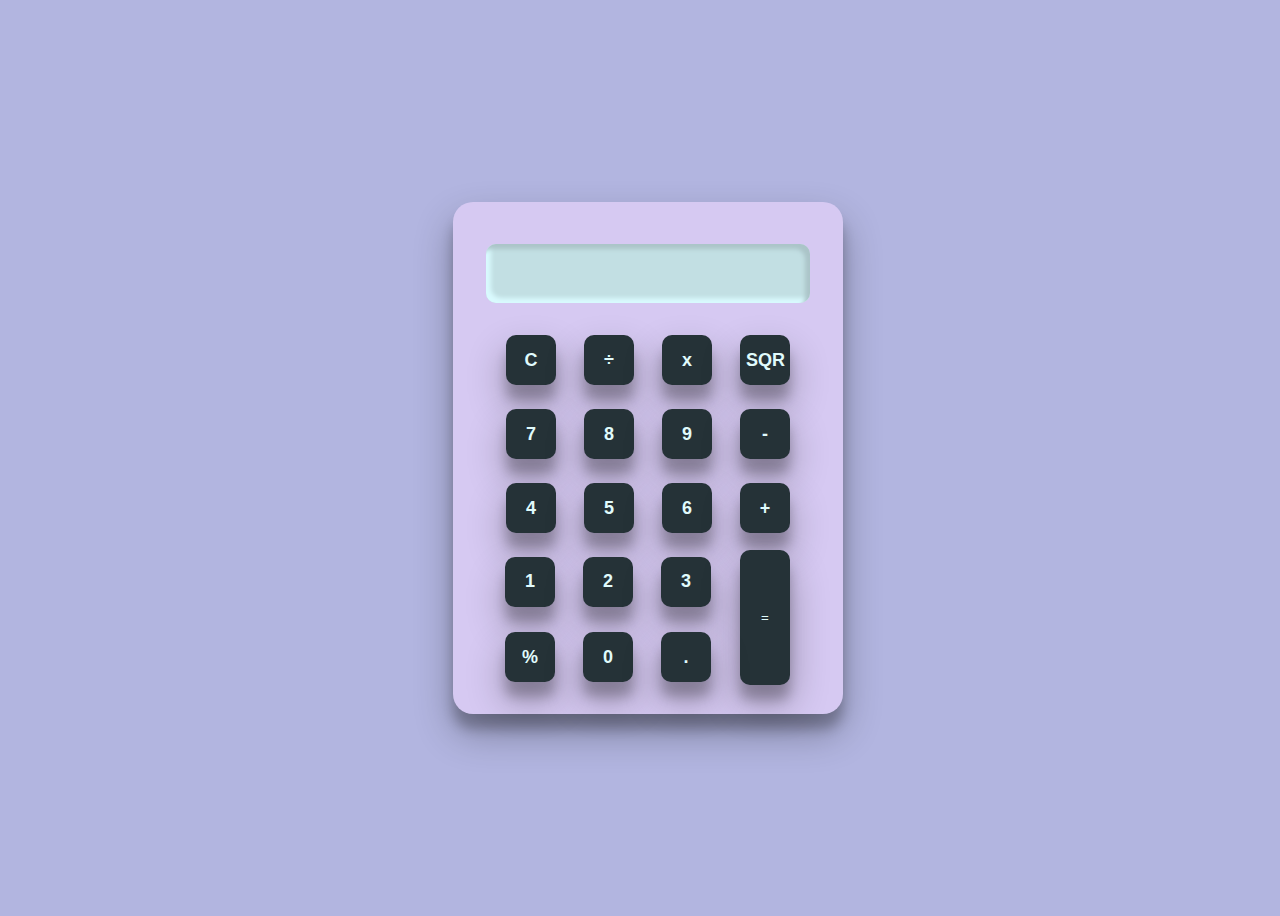
<file: Calculator/index.html>
<!DOCTYPE html>
<html lang="en" >
<head>
  <meta charset="UTF-8">
  <title>Calculator</title>
  <meta charset="utf-8">
  <meta name="description" content="This is a simple javascript calculator built with HTML, CSS, and vanilla javascript.">
  <meta name="viewport" content="width=device-width, initial-scale=1">
  <link rel="stylesheet" href="style.css">
  <link rel="icon" href="fav.png">

</head>
<body>
<div class="spacer"></div>
  <div id ="calc">
    <form>
      <input type="text" id="calc-display" disabled>
      <br>
      <input type="button" value="C" class="keys" onclick="toScreen('C')">
      <input type="button" value="÷" class="keys" onclick="toScreen('/')">
      <input type="button" value="x" class="keys" onclick="toScreen('*')">
      <input type="button" value="SQR" class="keys" onclick="sqr()">
      <br>

      <input type="button" value="7" class="keys" onclick="toScreen('7')">
      <input type="button" value="8" class="keys" onclick="toScreen('8')">
      <input type="button" value="9" class="keys" onclick="toScreen('9')">
      <input type="button" value="-" class="keys" onclick="toScreen('-')">
      <br>

      <input type="button" value="4" class="keys" onclick="toScreen('4')">
      <input type="button" value="5" class="keys" onclick="toScreen('5')">
      <input type="button" value="6" class="keys" onclick="toScreen('6')">
      <input type="button" value="+" class="keys" onclick="toScreen('+')">
      <br>

      <input type="button" value="1" class="keys key2" onclick="toScreen('1')">
      <input type="button" value="2" class="keys key2" onclick="toScreen('2')">
      <input type="button" value="3" class="keys key2" onclick="toScreen('3')">
      <input type="button" value="=" id="equals" class="set" onclick="answer()">
      <br>


      <input type="button" value="%" class="keys key3" class="bottom" onclick="toScreen('%')">
      <input type="button" value="0" class="keys key3" class="bottom" onclick="toScreen('0')">
      <input type="button" value="." class="keys key3" class="bottom" onclick="toScreen('.')">
     
    </form>
  </div>
  <div class="spacer"></div>
  <script  src="script.js"></script>

</body>
</html>
</file>
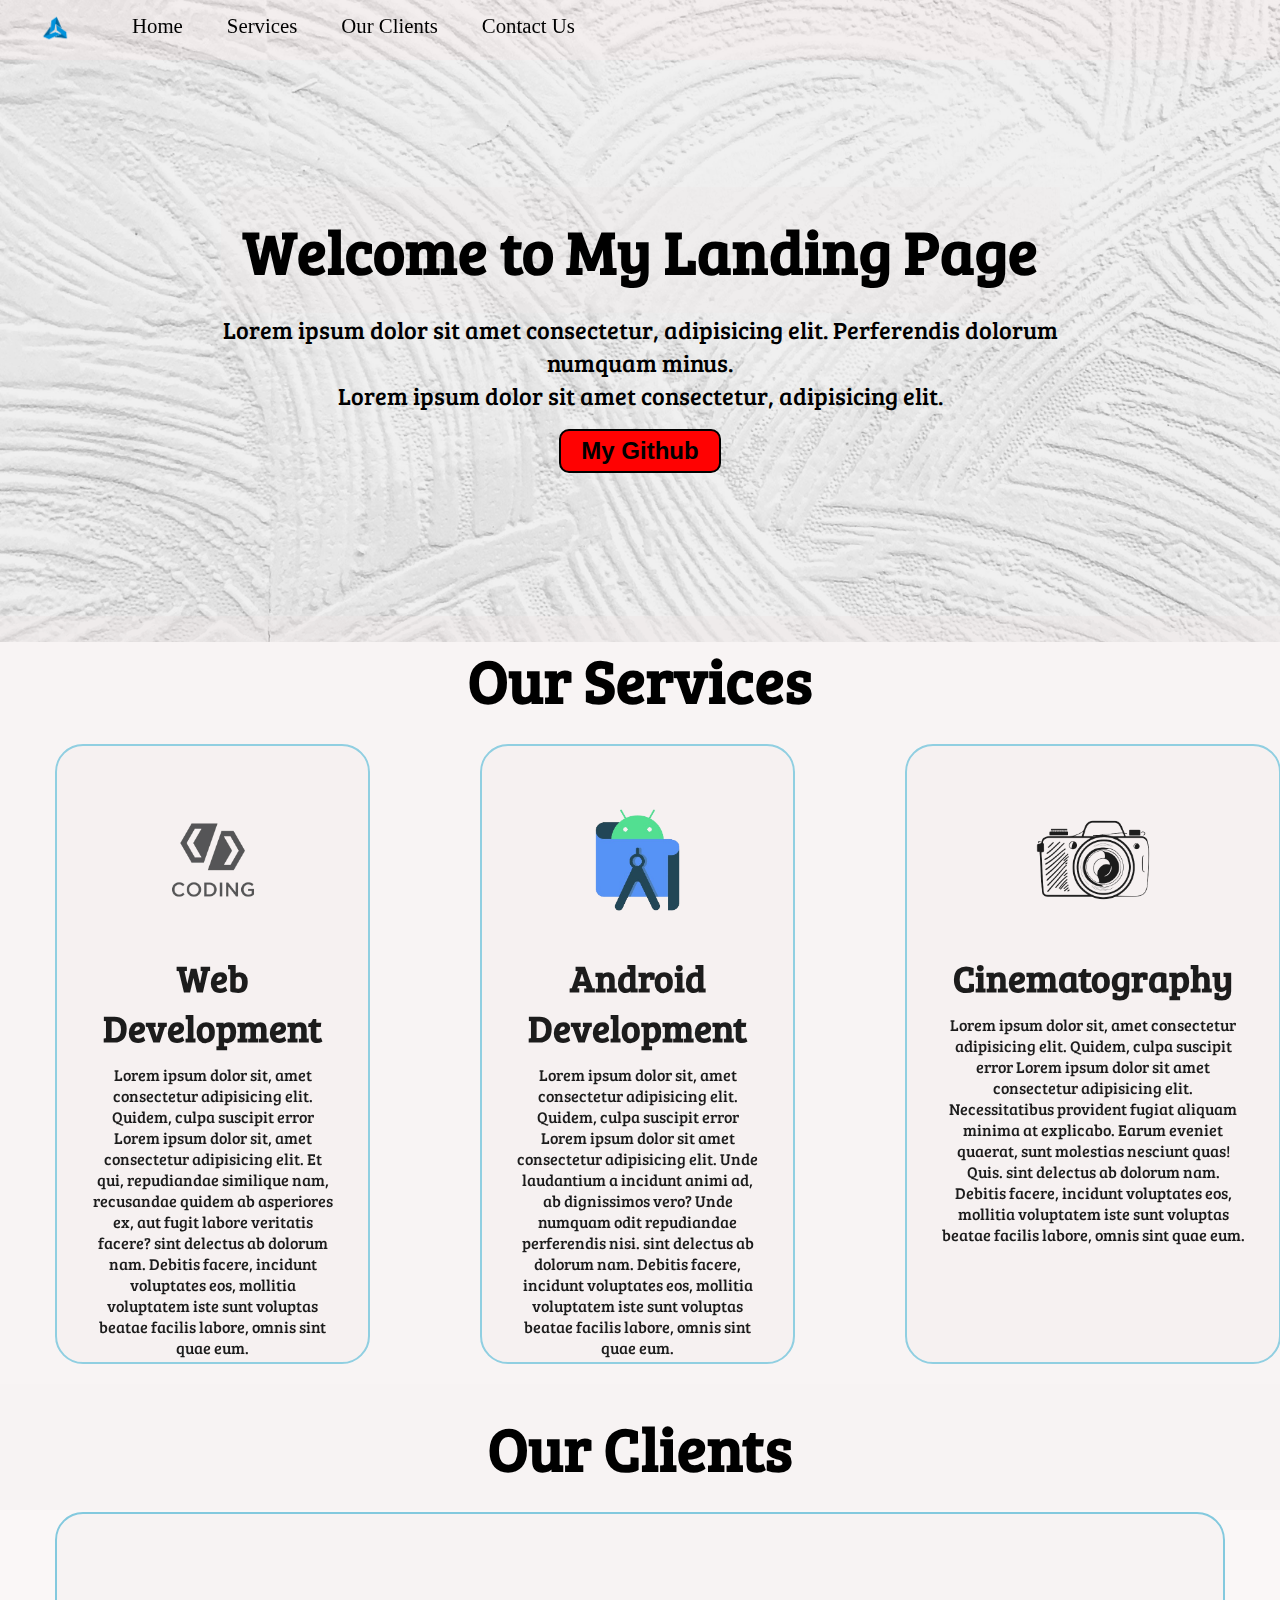
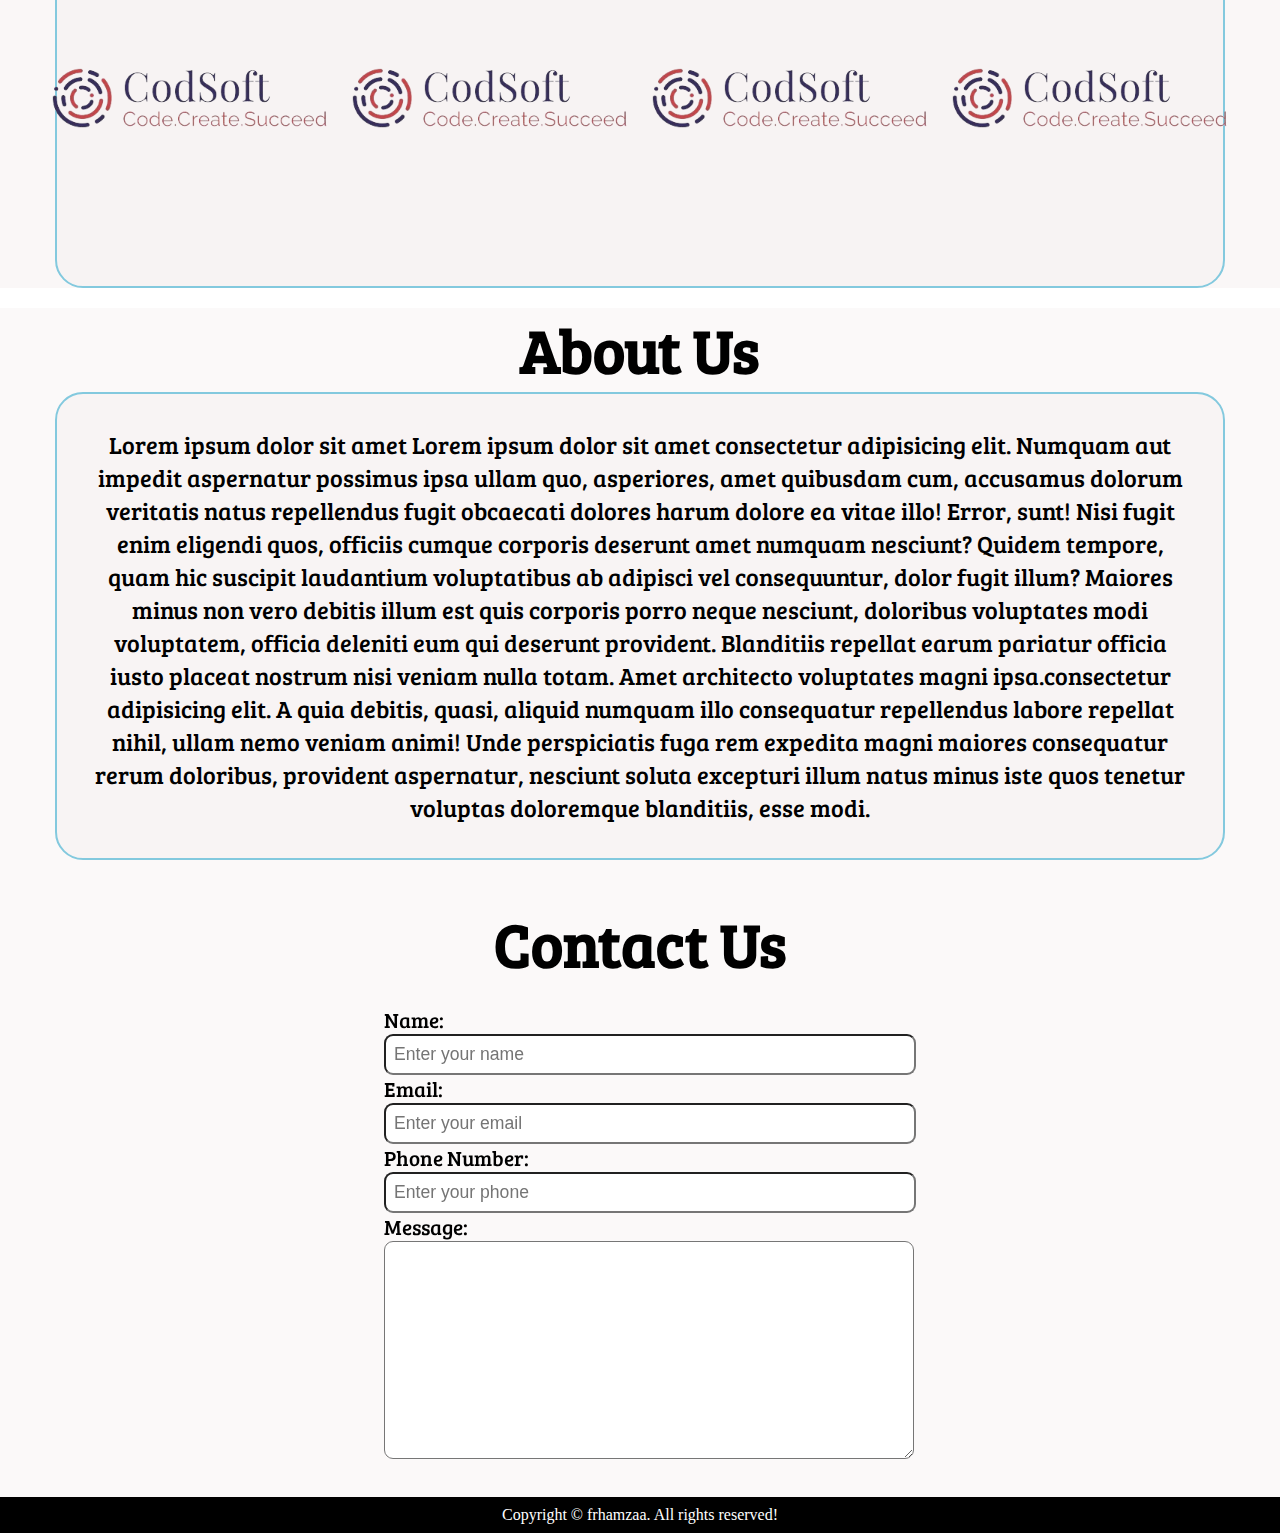
<file: Landing Page/index.html>
<!DOCTYPE html>
<html lang="en">

<head>
    <meta charset="UTF-8">
    <meta name="viewport" content="width=device-width, initial-scale=1.0">
    <meta http-equiv="X-UA-Compatible" content="ie=edge">
    <title>Codsoft project</title>
    <link rel="stylesheet" href="style.css">
    <link href="https://fonts.googleapis.com/css?family=Baloo+Bhai|Bree+Serif&display=swap" rel="stylesheet">
    <link rel="icon" href="logoo.png">
</head>

<body>
    <nav id="navbar">
        <div id="logo">
            <img src="logoo.png" alt="LandPage">
        </div>
        <ul>
            <li class="item"><a href="#home">Home</a></li>
            <li class="item"><a href="#services-container">Services</a></li>
            <li class="item"><a href="#client-section">Our Clients</a></li>
            <li class="item"><a href="#contact">Contact Us</a></li>
        </ul>
    </nav>

    <section id="home">
        <h1 class="h-primary">Welcome to My Landing Page</h1>
        <p>Lorem ipsum dolor sit amet consectetur, adipisicing elit. Perferendis dolorum numquam minus. </p>
        <p>Lorem ipsum dolor sit amet consectetur, adipisicing elit. </p>
        <div>
            <button class="btn"><a href="https://github.com/frhamzaa17/CODSOFT.git" target="_blank">My
                    Github</a></button>
        </div>
    </section>

    <section id="services-container">
        <h1 class="h-primary">Our Services</h1>
        <div id="services">
            <div class="box">
                <img src="webdevv.png" alt="">
                <h2 class="h-secondary center">Web Development</h2>
                <p class="center">Lorem ipsum dolor sit, amet consectetur adipisicing elit. Quidem, culpa suscipit error
                    Lorem ipsum dolor sit, amet consectetur adipisicing elit. Et qui, repudiandae similique nam,
                    recusandae quidem ab asperiores ex, aut fugit labore veritatis facere?
                    sint delectus ab dolorum nam. Debitis facere, incidunt voluptates eos, mollitia voluptatem iste sunt
                    voluptas beatae facilis labore, omnis sint quae eum.</p>
            </div>
            <div class="box">
                <img src="and dev.png" alt="">
                <h2 class="h-secondary center">Android Development</h2>
                <p class="center">Lorem ipsum dolor sit, amet consectetur adipisicing elit. Quidem, culpa suscipit error
                    Lorem ipsum dolor sit amet consectetur adipisicing elit. Unde laudantium a incidunt animi ad, ab
                    dignissimos vero? Unde numquam odit repudiandae perferendis nisi.

                    sint delectus ab dolorum nam. Debitis facere, incidunt voluptates eos, mollitia voluptatem iste sunt
                    voluptas beatae facilis labore, omnis sint quae eum.</p>
            </div>
            <div class="box">
                <img src="cinep.png" alt="">
                <h2 class="h-secondary center">Cinematography</h2>
                <p class="center">Lorem ipsum dolor sit, amet consectetur adipisicing elit. Quidem, culpa suscipit error
                    Lorem ipsum dolor sit amet consectetur adipisicing elit. Necessitatibus provident fugiat aliquam
                    minima at explicabo. Earum eveniet quaerat, sunt molestias nesciunt quas! Quis.
                    sint delectus ab dolorum nam. Debitis facere, incidunt voluptates eos, mollitia voluptatem iste sunt
                    voluptas beatae facilis labore, omnis sint quae eum.</p>
            </div>
        </div>
    </section>
    <section id="client-section">
        <h1 class="h-primary">Our Clients</h1>
        <div id="clients" class="box">
            <div class="client-item">
                <img src="cds.png" alt="Our Client">
            </div>
            <div class="client-item">
                <img src="cds.png" alt="Our Client">
            </div>

            <div class="client-item">
                <img src="cds.png" alt="Our Client">
            </div>
            <div class="client-item">
                <img src="cds.png" alt="Our Client">
            </div>
        </div>

    </section>

    <section id="about">
        <h1 class="h">About Us</h1>
        <div class="box">
            <p>Lorem ipsum dolor sit amet Lorem ipsum dolor sit amet consectetur adipisicing elit. Numquam aut impedit
                aspernatur possimus ipsa ullam quo, asperiores, amet quibusdam cum, accusamus dolorum veritatis natus
                repellendus fugit obcaecati dolores harum dolore ea vitae illo! Error, sunt! Nisi fugit enim eligendi
                quos,
                officiis cumque corporis deserunt amet numquam nesciunt? Quidem tempore, quam hic suscipit laudantium
                voluptatibus ab adipisci vel consequuntur, dolor fugit illum? Maiores minus non vero debitis illum est
                quis
                corporis porro neque nesciunt, doloribus voluptates modi voluptatem, officia deleniti eum qui deserunt
                provident. Blanditiis repellat earum pariatur officia iusto placeat nostrum nisi veniam nulla totam.
                Amet
                architecto voluptates magni ipsa.consectetur adipisicing elit. A quia debitis, quasi, aliquid numquam
                illo
                consequatur repellendus labore repellat nihil, ullam nemo veniam animi! Unde perspiciatis fuga rem
                expedita
                magni maiores consequatur rerum doloribus, provident aspernatur, nesciunt soluta excepturi illum natus
                minus
                iste quos tenetur voluptas doloremque blanditiis, esse modi.</p>
        </div>
    </section>

    <section id="contact">
        <h1 class="con">Contact Us</h1>
        <div id="contact-box">
            <form action="">
                <div class="form-group">
                    <label for="name">Name: </label>
                    <input type="text" name="name" id="name" placeholder="Enter your name">
                </div>
                <div class="form-group">
                    <label for="email">Email: </label>
                    <input type="email" name="name" id="email" placeholder="Enter your email">
                </div>
                <div class="form-group">
                    <label for="phone">Phone Number: </label>
                    <input type="phone" name="name" id="phone" placeholder="Enter your phone">
                </div>
                <div class="form-group">
                    <label for="message">Message: </label>
                    <textarea name="message" id="message" cols="30" rows="10"></textarea>
                </div>
            </form>
        </div>
    </section>
    <footer>
        <div class="center">
            Copyright &copy; frhamzaa. All rights reserved!
        </div>
    </footer>
</body>

</html>
</file>
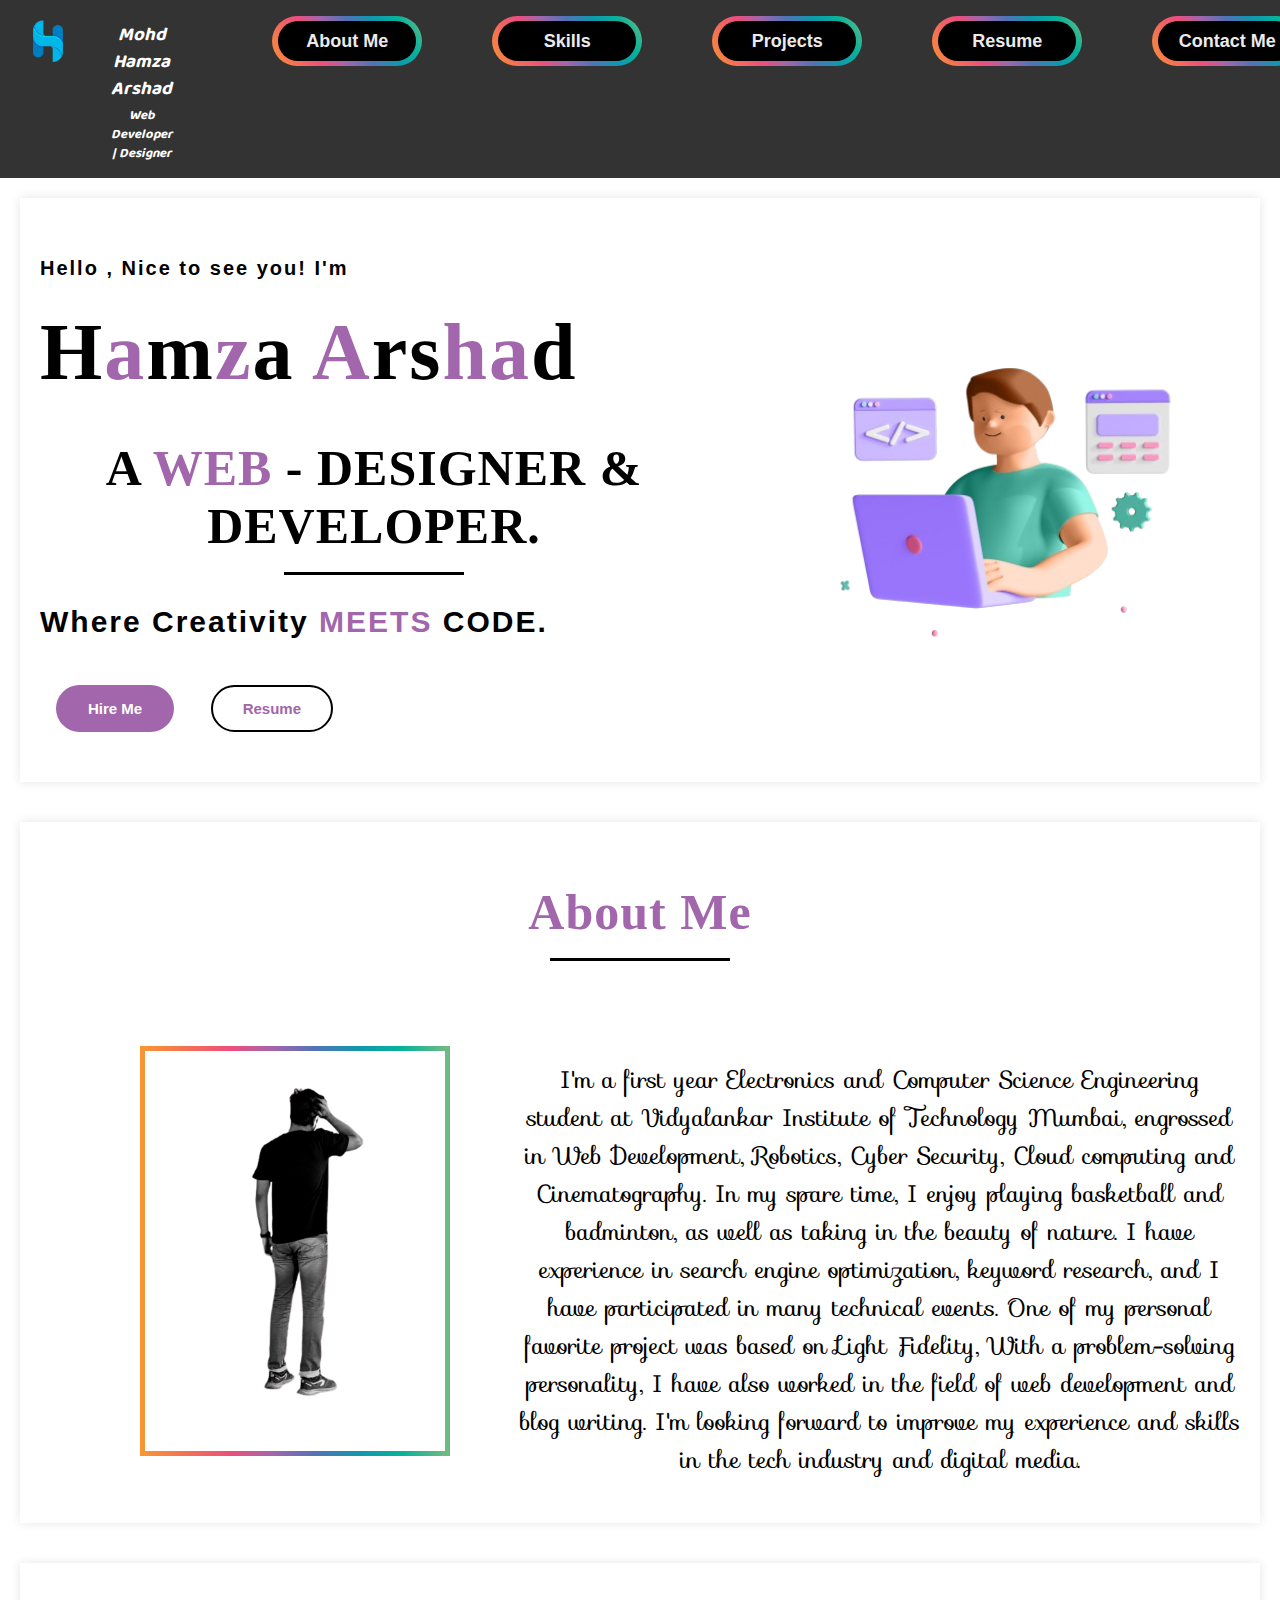
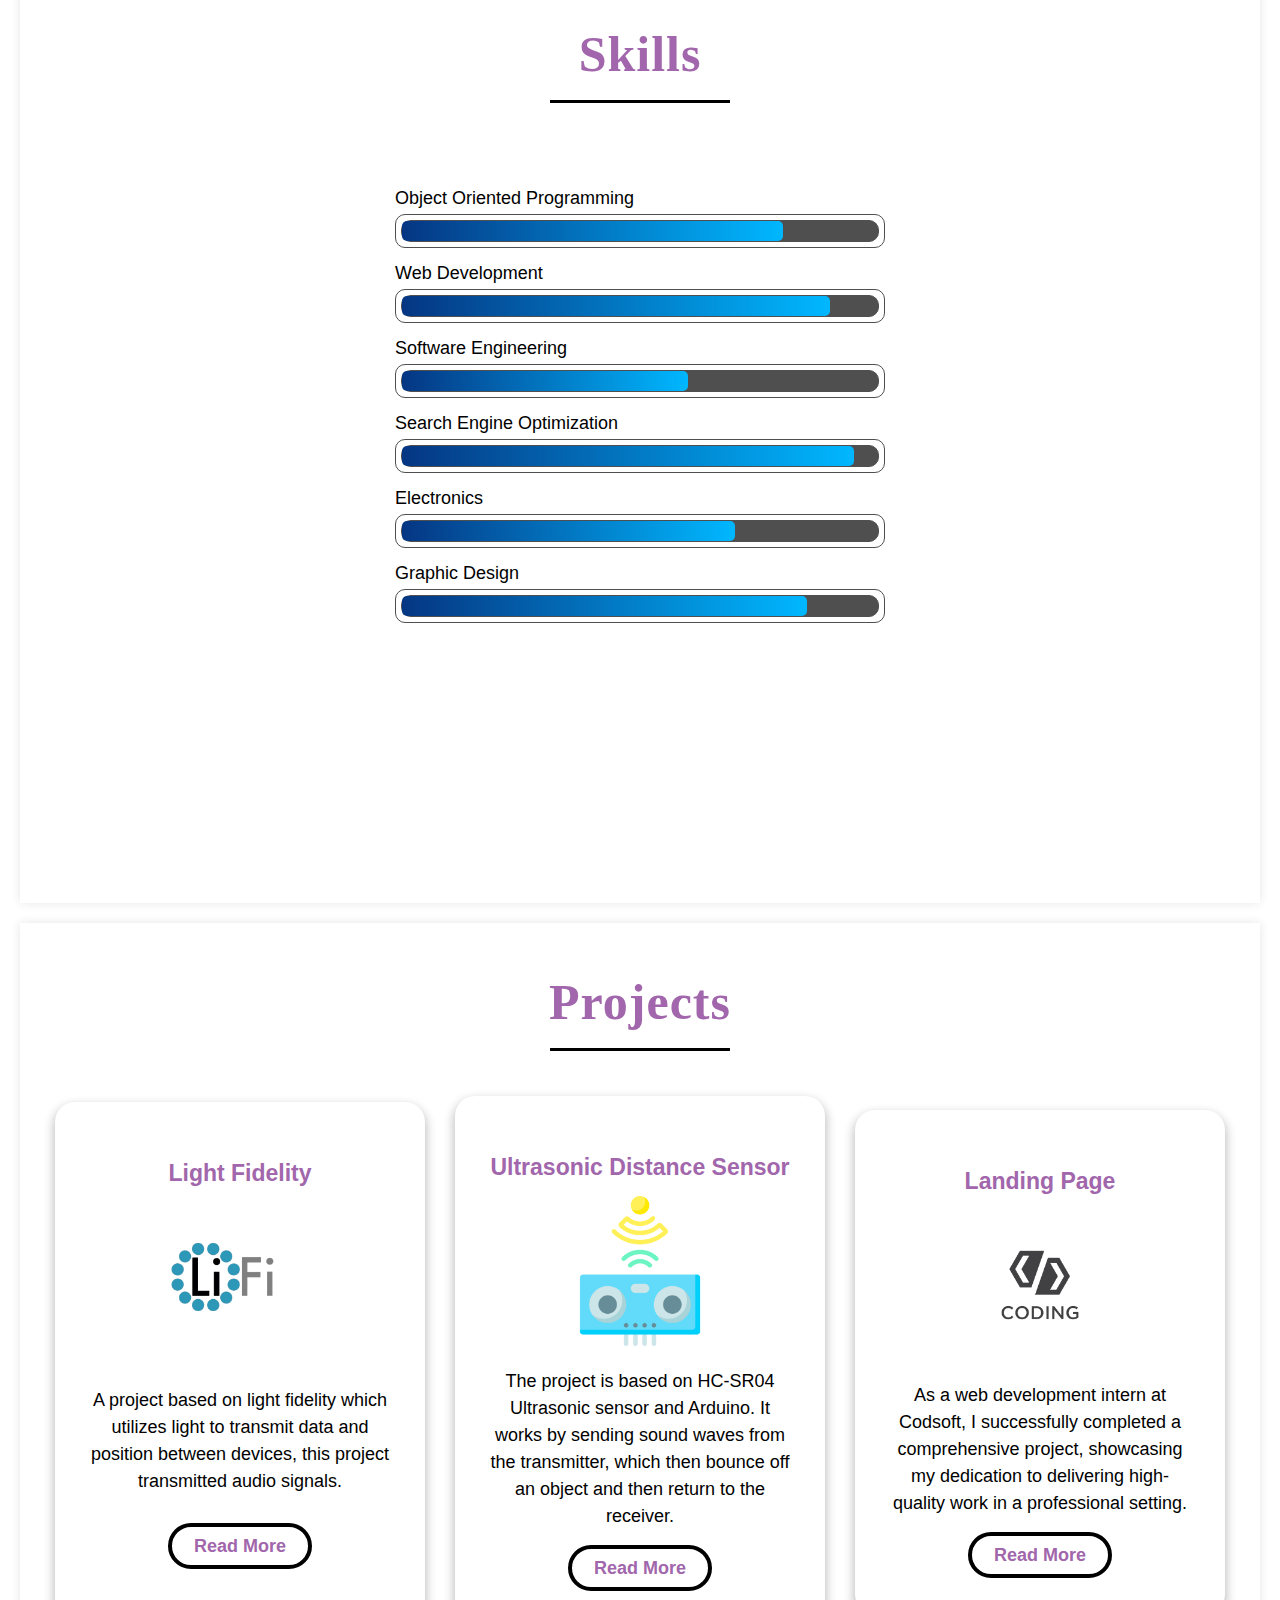
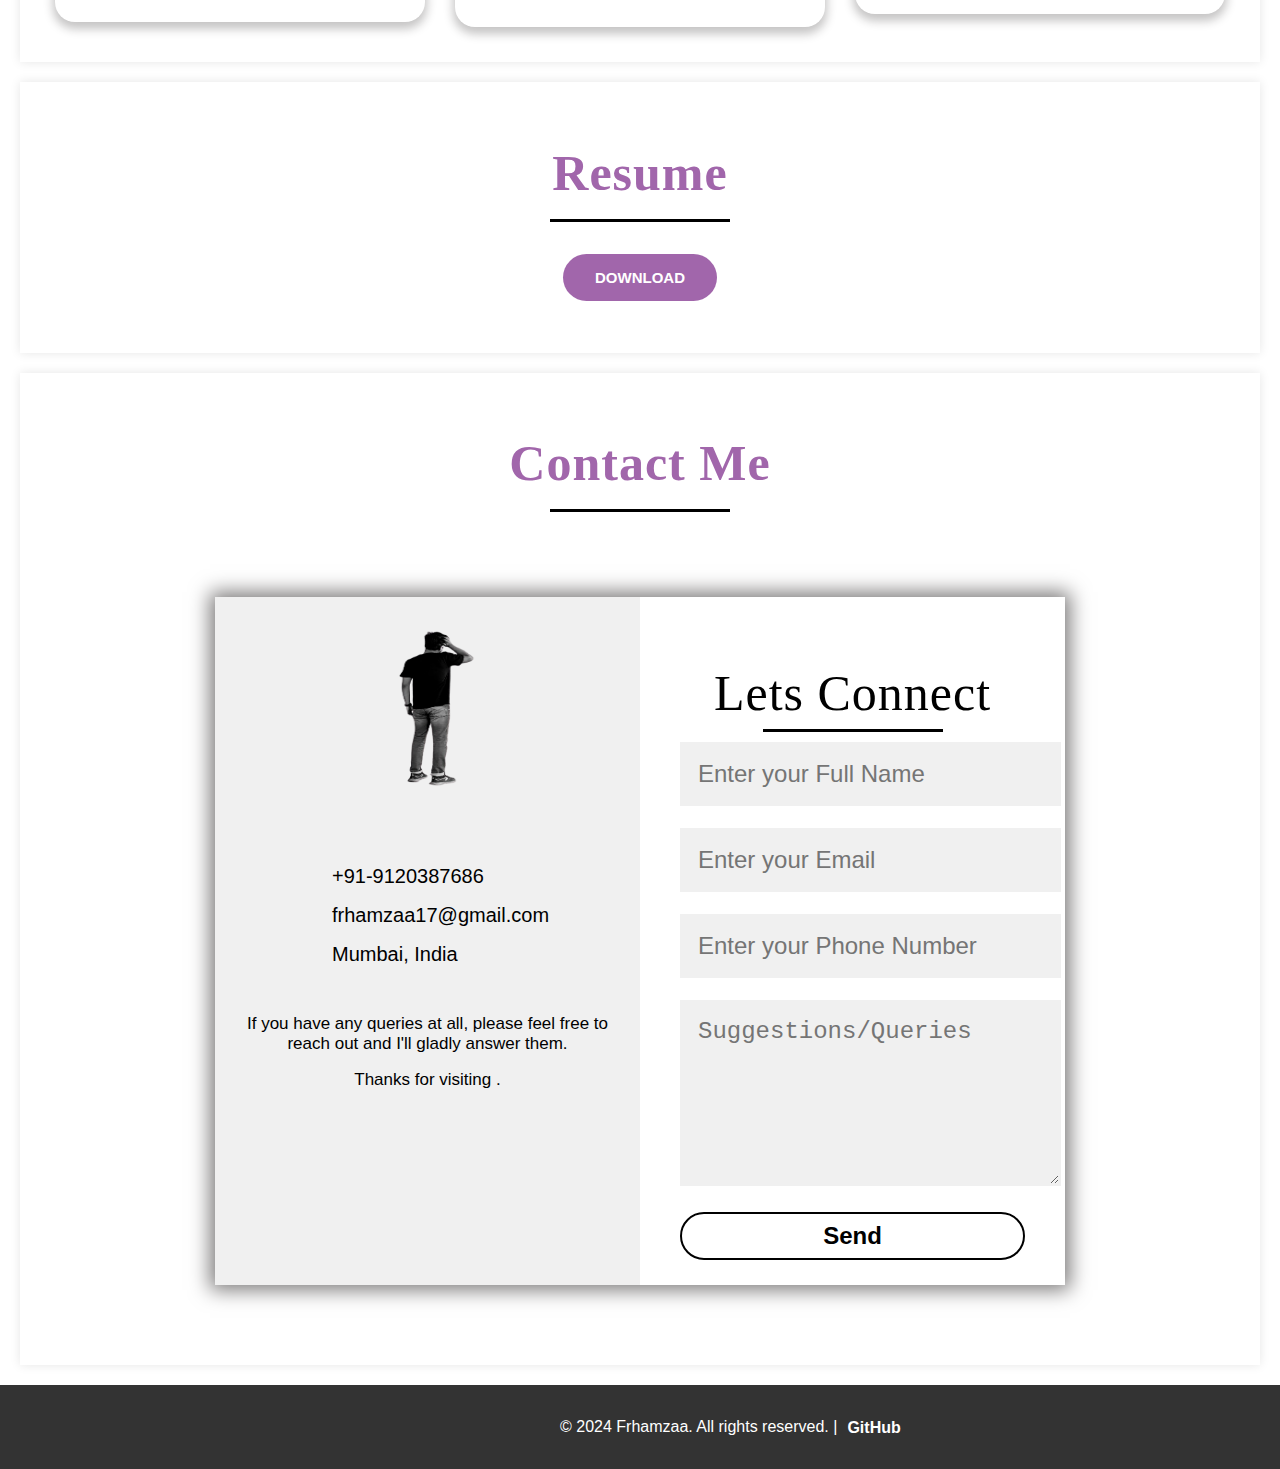
<file: Portfolio/index.html>
<!DOCTYPE html>
<html lang="en">

<head>
    <meta charset="UTF-8">
    <meta name="viewport" content="width=device-width, initial-scale=1.0">
    <link rel="stylesheet" href="st.css">
    <link rel="stylesheet" href="https://fonts.googleapis.com/css?family=Sofia">
    <link href='https://fonts.googleapis.com/css?family=Baloo Chettan 2' rel='stylesheet'>
    <link rel="icon" href="favicon.png">
    <title>Portfolio</title>
</head>

<body>


    <!-- NAV BAR -->
    <header>
        <div class="logimg">
            <img src="H logoo.png" alt="">
        </div>
        <div class="heading">
            <h3 class="name">Mohd Hamza Arshad</h3>
            <p class="tag">Web Developer | Designer</p>
        </div>
        <a href="#aboutme">
            <div id="about" class="navbutton"></div>
        </a>
        <a href="#skills">
            <div id="skill" class="navbutton"></div>
        </a>
        <a href="#projects">
            <div id="project" class="navbutton"></div>
        </a>
        <a href="#resume">
            <div id="resum" class="navbutton"></div>
        </a>
        <a href="#contact">
            <div id="contac" class="navbutton"></div>
        </a>
    </header>
    <!-- NAV BAR -->

    <!----intro Section start---->
    <section class="intro" id="intro">

        <div class="content">
            <h4>Hello , Nice to see you! I'm</h4>
            <h1>H<span class="surname">a</span>m<span>z</span>a <span>A</span>rs<span>h</span><span>a</span>d</h1>
            <h2>A <span class="span2">WEB</span> - DESIGNER & DEVELOPER.</h2>
            <h3>Where Creativity<span class="span2"> MEETS</span> CODE.</h3>
            <a href="https://www.linkedin.com/in/frhamzaa/" target="_blank"><button class="btn1">Hire Me</button></a>
            <a href="https://drive.google.com/file/d/1bszciGsUDCyBJcnI-C1_2CscfqKqfpGd/view" target="_blank"><button
                    class="btn2">Resume</button></a>
        </div>
        <div class="image">
            <img src="intro.png" alt=" " />
        </div>

    </section>
    <!-- intro section ends -->


    <!-- ABOUT SECTION -->
    <section id="aboutme">
        <h2>About Me</h2>
        <div class="me">
            <img src="mwb.png" alt="Your Name">
        </div>
        <div class="para">
            <p>
                I'm a first year Electronics and Computer Science Engineering student at Vidyalankar Institute of
                Technology
                Mumbai, engrossed in Web Development, Robotics, Cyber Security, Cloud computing and Cinematography. In
                my
                spare time, I enjoy playing basketball and badminton, as well as taking in the beauty of nature. I have
                experience in search engine optimization, keyword research, and I have participated in many technical
                events. One of my personal favorite project was based on Light Fidelity, With a problem-solving
                personality,
                I have also worked in the field of web development and blog writing. I'm looking forward to improve my
                experience and skills in the tech industry and digital media.
            </p>
        </div>
    </section>
    <!-- ABOUT SECTION -->

    <!-- skills section-->
    <section class="skills" id="skills">
        <div class="max-width">
            <h2 class="title">Skills</h2>
            <div class="skills-content">
                <div class="column right">
                    <div class="bars">
                        <div class="info">
                            <span class="headbar">Object Oriented Programming</span>

                        </div>
                        <div class="progressBar">
                            <div class="line object"></div>
                        </div>
                    </div>
                    <div class="bars">
                        <div class="info">
                            <span class="headbar">Web Development</span>

                        </div>
                        <div class="progressBar">
                            <div class="line web"></div>
                        </div>

                    </div>
                    <div class="bars">
                        <div class="info">
                            <span class="headbar">Software Engineering</span>

                        </div>
                        <div class="progressBar">
                            <div class="line software"></div>
                        </div>
                    </div>
                    <div class="bars">
                        <div class="info">
                            <span class="headbar">Search Engine Optimization</span>

                        </div>
                        <div class="progressBar">
                            <div class="line seo"></div>
                        </div>
                    </div>
                    <div class="bars">
                        <div class="info">
                            <span class="headbar">Electronics</span>

                        </div>
                        <div class="progressBar">
                            <div class="line electronics"></div>
                        </div>

                    </div>
                    <div class="bars">
                        <div class="info">
                            <span class="headbar">Graphic Design</span>

                        </div>
                        <div class="progressBar">
                            <div class="line gd"></div>
                        </div>

                    </div>
                </div>
            </div>
        </div>
    </section>
    <!--skills section-->

    <!-- Projects section -->

    <section class="projects" id="projects">
        <div class="titl">
            <h2 class="project-heading">Projects</h2>
        </div>

        <div class="box">
            <div class="tile lp">

                <h5>
                    Light Fidelity</h5>
                <div><img src="lf.png" alt=""></div>
                <div class="pra">
                    <p>A project based on light fidelity which utilizes light to transmit data and position between
                        devices, this project transmitted audio signals.</p>

                    <p style="text-align: center;">
                        <a class="button" href="#">Read More</a>
                    </p>
                </div>
            </div>

            <div class="tile">

                <h5>
                    Ultrasonic Distance Sensor</h5>
                <div class="pra">
                    <div><img src="uds.png" alt=""></div>
                    <p>The project is based on HC-SR04 Ultrasonic
                        sensor and Arduino. It works by sending sound waves from the
                        transmitter, which then bounce off an object and then return to the
                        receiver.</p>

                    <p style="text-align: center;">
                        <a class="button" href="https://drive.google.com/file/d/1boYjEmOaO6lxspA-pmORdAseWjo-xZeW/view"
                            target="_blank">Read More</a>
                    </p>
                </div>
            </div>

            <div class="tile">

                <h5>Landing Page</h5>
                <div><img src="lp.png" alt=""></div>
                <div class="pra">
                    <p>As a web development intern at Codsoft, I successfully completed a comprehensive project,
                        showcasing my dedication to delivering high-quality work in a professional setting.</p>
                    <p style="text-align: center;">
                        <a class="button" href="https://replit.com/@frhamzaa17/Landing-Page" target="_blank">Read
                            More</a>
                    </p>
                </div>
            </div>
        </div>
    </section>
    <!-- Project section-->



    <section id="resume">
        <h2>Resume</h2>
        <p style="text-align: center;">
            <a href="https://drive.google.com/file/d/1bszciGsUDCyBJcnI-C1_2CscfqKqfpGd/view" target="_blank"><button
                    class="btn1">DOWNLOAD</button></a>
        </p>
    </section>

    <!-- contact us section starts  -->
    <section class="contact" id="contact">

        <h2 class="contactTitle">Contact Me</h2>
        <div class="container contactUs">

            <div class="contact-box">
                <div class="left contactLeft">
                    <img src="mwb.png" class="contact-img" alt="" width="150px " />

                    <div class="contact-info">
                        <p><i class="Mo Number"></i> +91-9120387686</p>
                        <p><i class="E-Mail"> </i>frhamzaa17@gmail.com</p>
                        <p><i class="Location"></i> Mumbai, India</p>

                    </div>
                    <p class='contact-content'>If you have any queries at all, please feel free to reach out and I'll
                        gladly answer them. </p>

                    <p class='contact-content'>Thanks for visiting .</p>

                </div>
                <div class="right contactRight">
                    <h2 class='contacth2'>Lets Connect</h2>
                    <form>
                        <input type="text" class="field contactField" placeholder="Enter your Full Name" required />
                        <input type="email" class="field contactField" placeholder="Enter your Email" required />
                        <input type="text" class="field contactField" placeholder="Enter your Phone Number" />
                        <textarea name="msg" placeholder="Suggestions/Queries"
                            class="field contactField contactTextarea" required></textarea>
                        <button class="btn contactBtn" type='submit'>Send</button>
                    </form>
                </div>
            </div>
        </div>
    </section>
    <!-- contact section ends -->

    <!-- FOOTER SECTION -->
    <footer>
        <div class="cp">
            <p>&copy; 2024 Frhamzaa. All rights reserved. | </p>
        </div>
        <div class="git">
            <a href="https://github.com/frhamzaa17/CODSOFT.git" target="_blank">GitHub</a></p>
        </div>
    </footer>
    <!-- FOOTER SECTION -->

</body>

</html>
</file>
<file: Calculator/style.css>
body {
    background-color: #B2B5E0;
    width: 100vw;
    height: 100vh;
    display: flex;
    justify-content: center;
    align-items: center;
    text-align: center;
  }
  
  /*===============================
   Calculator Structure 
   =============*/
   
  #calc {
    width: 350px;
    height: 450px;
    padding: 20px;
    border-radius: 20px;
    margin: 20px auto;
    padding-top: 42px;
    background: #d6c9f2;
    box-shadow: rgba(0, 0, 0, 0.3) 0px 19px 38px,
      rgba(0, 0, 0, 0.22) 0px 15px 12px;
  }
  
  #calc-display {
    margin-bottom: 20px;
    background: #c2dfe3;
    box-shadow: inset -5px 5px 4px #abc4c8, inset 5px -5px 4px #d9fafe;
    height: 35px;
    width: 300px;
    padding: 12px;
    outline: none;
    border-radius: 10px;
    text-align: right;
    font-family: sans-serif;
    font-size: 14px;
    color: #1d282b;
    font-weight: bolder;
    font-size: 18px;
    border: none;
  }
  
  .keys {
    cursor: pointer;
    outline: none;
    color: #e0fbfc;
    background: #253237;
    width: 50px;
    height: 50px;
    margin: 12px;
    font-weight: bold;
    border: none;
    font-size: 18px;
    border-radius: 10px;
    box-shadow: rgba(0, 0, 0, 0.3) 0px 19px 38px,
    rgba(0, 0, 0, 0.22) 0px 15px 12px;
  }
  
  .key2 {
    position: relative;
    top: -30px;
    left: -8px;
  }
  .key3 {
    position: relative;
    top: -60px;
    left: -40px;
  }
  
  .keys:active {
    border: none;
    background: #253237;
    box-shadow: inset -8px 8px 16px #1d282b, inset 8px -8px 16px #2d3d43;
    color: #e0fbfc;
  }
  
  .bottom {
    position: relative;
    left: -2px;
  }
  
  #equals {
    cursor: pointer;
    outline: none;
    color: #000;
    width: 50px;
    height: 135px;
    border: none;
    margin-right: 10px;
    color: #e0fbfc;
    background: #253237;
    box-shadow: rgba(0, 0, 0, 0.3) 0px 19px 38px,
    rgba(0, 0, 0, 0.22) 0px 15px 12px;
    border-radius: 10px;
  }
  
  #equals:active {
    border: none;
    background: #253237;
    box-shadow: inset -8px 8px 16px #1d282b, inset 8px -8px 16px #2d3d43;
    color: #e0fbfc;
  }
  
  .set {
    position: relative;
    top: 5px;
    left: 5px;
  }
  
  div h3 {
    color: #aaa;
    opacity: 0.56;
    font-family: sans-serif;
    letter-spacing: 3px;
    text-shadow: 1px 4px #111;
  }
  
  .spacer {
    padding: 50px;
  }
</file>
<file: Portfolio/st.css>
body {
    font-family: Arial, sans-serif;
    margin: 0;
    padding: 0;
    width: 100%;
    background-color: rgb(255, 255, 255);
    box-sizing: border-box;
    scroll-behavior: smooth;
}
header {
    background-color: #333;
    padding: 1em 0em 1em;
    height: 100%;
    width: 100%;
    display: flex;
}
header p{
    margin: 0%;
    font-style: italic;
}

.heading {
    font-style: italic;
    font-weight: bold;
    font-family: 'Baloo Chettan 2';
    text-align: center;
    padding-right: 30px;
    padding-left: 30px;
    margin-top: 3.5px;
}


/* HEADER ANIMATION */
.name{ 
    color: white;  
    padding-bottom: 4px;
    background-color: #333;
    position: relative; 
    animation: text 1.5s; 
    margin-top: 0px;
    margin-bottom: 0px;
} 
.tag{ 
    font-size: small;
    color: rgb(255, 255, 255); 
} 
@keyframes text{ 
    0%{ 
        color: black; 
        margin-bottom: -5px; 
    } 
    30%{ 
        letter-spacing: 2px; 
        margin-bottom: -25px; 
        } 
    85%{ 
        letter-spacing: 2px; 
        margin-bottom: -5px; 
    } 
} 
/* HEADER ANIMATION ENDS */

/* LOGO IMAGE */
.logimg img {
    height: 50px;
    margin-left: 15px;
}
section {
    background-color: rgb(255, 255, 255);
    margin: 20px;
    padding: 20px;
    box-shadow: 0 0 10px rgba(0, 0, 0, 0.1);
}

ul {
    list-style-type: none;
    padding: 0;
}

ul li {
    margin-bottom: 0.5em;
}

.project {
    margin-bottom: 2em;
}

/* NAVBAR */

.navbutton {
    width: 150px;
    height:50px;
    border-radius:180px;
    position:relative;
    background: linear-gradient(60deg, #f79533, #f37055, #ef4e7b, #a166ab, #5073b8, #1098ad, #07b39b, #6fba82);
    cursor:pointer;
    line-height:12px;
    margin-left: 70px;
  }
  
  .navbutton:before {
    content:'';
    z-index:1;
    position:absolute;
    display:block;
    width:80%;
    height:70%;
    top:15%;
    left:10%;
    transition: 0.3s opacity ease-in-out;
    filter:blur(15px);
    opacity:0;
    background: linear-gradient(60deg, #f79533, #f37055, #ef4e7b, #a166ab, #5073b8, #1098ad, #07b39b, #6fba82);
  }
  
  .navbutton:hover:before {
    opacity:1;
    transition: 0.3s opacity ease-in-out;
    filter:blur(25px);
    background: linear-gradient(60deg, #f79533, #f37055, #ef4e7b, #a166ab, #5073b8, #1098ad, #07b39b, #6fba82);  
  }
  
  .navbutton:after {
    content:'';
    text-align:center;
    line-height:40px;
    font-size:18px;
    color:rgba(235,235,235,1);
    font-weight:bold;
    z-index:5;
    position:absolute;
    display:block;
    border-radius:180px;
    width:92%;
    height:80%;
    top:10%;
    left:4%;  
    background-color:rgb(0, 0, 0);
  }
  #contac:after{
    content: 'Contact Me';
  }
  #about:after{
    content: 'About Me';
  }
  #skill:after{
    content: 'Skills';
  }
  #resum:after{
    content: 'Resume';
  }
  #project:after{
    content: 'Projects';
  }

/* NAVBAR */



/* INTRO SECTION*/

.intro {
    display: flex;
    flex-wrap: wrap;
    gap: 1.5rem;
    height: calc(100% - 65px);
    align-items: center;
    /* background-color: #ffffff; */
  }
  span{
    color: #a166ab;
  }
  
  /*image */
  
  .intro .image {
    flex: 1 1 30rem;
  }
  
  .intro .image img {
    width: 100%;
    height: 100%;
    padding: 1rem;
    animation: float 3s linear infinite;
  }
  
  /* animating image */
  
  @keyframes float {
    0%,
    100% {
      transform: translateY(0rem);
    }
    50% {
      transform: translateY(3rem);
    }
  }
  
  /* buttons */
  
  button {
    background-color: transparent;
    color: #a166ab;
    text-decoration: none;
    border: 2px solid black;
    font-weight: bold;
    font-size: 15px;
    padding: 13px 30px;
    border-radius: 30px;
    transition: 0.4s;
  }
  
  .btn1,
  .btn2 {
    margin: 1rem;
  }
  
  .btn1 {
    background-color: #a166ab;
    color: white;
    border: none;
    padding: 15px 32px;
  }
  
  button:hover {
    cursor: pointer;
  }
  
  /* content*/
  
  .content {
    margin: auto;
  }
  
  .intro .content {
    flex: 1 1 40rem;
  }
  
  h1 {
    color: black;
    margin: 20px 0px 20px;
    font-size: 80px;
    font-family: 'Fraunces', serif;
    letter-spacing: 2px;
  }
  
  .surname {
    font-family: 'Fraunces', serif;
  }
  
  .content h2 {
    color: black;
    font-size: 50px;
    margin-bottom: 15px;
  }
  
  h4 {
    letter-spacing: 2px;
    font-size: 20px;
  }
  
  .content h3 {
    font-size: 30px;
    color: black;
    letter-spacing: 2px;
  }
  
  .tag2 {
    margin-top: 5px;
    margin-bottom: 30px;
  }
  
  .intro p {
    font-size: 25px;
  }
  

  /* ABOUT SECTION */
#aboutme {
    display: inline-block;
    text-align: center;
}

#aboutme img {
    align-items: center;
    max-width: 25%;
    float: left;
    transition-property: transform;
    transition-duration: 0.25s;
    transition-timing-function: ease;
    transition-delay: 0s;
    border: 5px solid transparent;
    border-image: linear-gradient(to right, #f79533, #f37055, #ef4e7b, #a166ab, #5073b8, #1098ad, #07b39b, #6fba82);
    border-image-slice: 1;
    margin-left: 100px;
    margin-right: 70px;
    margin-bottom: 20px;
}
#aboutme img:hover{
    transform: perspective(200px) translateZ(15px);
}
#aboutme p{
    padding-top: 15px;
    font-size: x-large;
    font-family: "Sofia", sans-serif;
}
/* ABOUT SECTION ENDS */

/* skills section */

.skills {
    height: 100vh;
  }
  
  .skills .skills-content {
    display: flex;
    flex-wrap: wrap;
    align-items: center;
    justify-content: center;
  }
  
  section .title {
    position: relative;
    text-align: center;
    font-size: 50px;
    font-weight: bold;
    margin-bottom: 85px;
    padding-bottom: 20px;
    letter-spacing: 1px;
    font-family: 'Fraunces', serif;
    color: #a166ab;
  }
  
  .skills .skills-content .column {
    width: calc(50% - 30px);
  }
  
  .skills .skills-content .left a {
    display: inline-block;
    background: #00b7ff;
    color: #fff;
    font-size: 18px;
    font-weight: 500;
    padding: 8px 16px;
    margin-top: 20px;
    border-radius: 6px;
    border: 2px solid #00b7ff;
    transition: all 0.3s ease;
  }
  
  .skills .skills-content .left a:hover {
    color: #00b7ff;
    background: none;
  }
  
  .skills .skills-content .right .bars {
    margin-bottom: 15px;
  }
  
  .skills .skills-content .right .info {
    display: flex;
    margin-bottom: 5px;
    align-items: center;
    justify-content: space-between;
  }
  
  .skills .skills-content .right span {
    font-weight: 500;
    font-size: 18px;
  }
  
  .skills .skills-content .right .line {
    position: relative;
    border: 1px solid #504f4f;
    padding: 5px;
    border-radius: 10px;
    height: 10px;
    background: #504f4f;
  }
  .skills .skills-content .right .progressBar {
    border: 1px solid #504f4f;
    padding: 5px;
    border-radius: 10px;
  }
  
  .skills .skills-content .right .line::before {
    content: '';
    position: absolute;
    height: 100%;
    left: 0;
    top: 0;
    transition: width 0.6s ease;
    /* height: 10px; */
    border-radius: 5px;
    vertical-align: middle;
    align-self: center;
    background-image: -moz-linear-gradient(0deg, #053683 0%, #00b7ff 100%);
    background-image: -webkit-linear-gradient(0deg, #053683 0%, #00b7ff 100%);
    color: #00b7ff;
  }
  
  .skills-content .right .object::before {
    width: 80%;
  }
  
  .skills-content .right .web::before {
    width: 90%;
  }
  
  .skills-content .right .software::before {
    width: 60%;
  }
  
  .skills-content .right .seo::before {
    width: 95%;
  }
  
  .skills-content .right .electronics::before {
    width: 70%;
  }
  
  .skills-content .right .gd::before {
    width: 85%;
  }
  
  .max-width {
    max-width: 1300px;
    padding: 0 80px;
    margin: auto;
  }
  
  .headbar {
    background: none;
    color: black;
  }


/* PROJECTS SECTION */

.projects {
    background-color: rgb(255, 255, 255);
  }
  
  .titl h2 {
    margin: 30px auto;
  }
  .box {
    display: flex;
    justify-content: center;
    align-items: center;
    min-height: 400px;
  }
  
  .tile {
    height: auto;
    width: 335px;
    padding: 20px 35px;
    background-color: rgb(255, 255, 255);
    border-radius: 20px;
    margin: 15px;
    position: relative;
    overflow: hidden;
    text-align: center;
    box-shadow: rgb(26 24 24 / 25%) 0px 5px 10px 2px;
    justify-content: center;
  }
  .tile img{
    width: 50%;
  }
  .lp{
    height: 480px;
  }
.lp p{
    padding-top: 13px;
}
  h5 {
    color: #a166ab;
    font-size: 23px;
    margin-bottom: 15px;
  }
  
  .pra p {
    font-size: 18px;
    line-height: 27px;
    margin-bottom: 25px;
  }
  
  .tile .button {
    background-color: transparent;
    color: #a166ab;
    text-decoration: none;
    border: 4px solid black;
    font-weight: bold;
    padding: 9px 22px;
    border-radius: 30px;
    transition: 0s;
  }
  
  .tile .button:hover {
    background-color: transparent;
    border: 5px solid #00b7ff;
    cursor: pointer;
  }
  
/* PROJECTS SECTION */

/* SECTION HEADINGS SETTINGS*/
h2{
    position: relative;
    text-align: center;
    font-size: 50px;
    font-weight: bold;
    margin-bottom: 85px;
    padding-bottom: 20px;
    letter-spacing: 1px;
    font-family: 'Fraunces', serif;
    color: #a166ab;
}
h2::after {
    content: '';
    position: absolute;
    bottom: 0px;
    left: 50%;
    width: 180px;
    height: 3px;
    background: black;
    transform: translateX(-50%);
  }
  /* SECTION HEADINGS SETTINGS*/

/* RESUME SECTION */

#resume h2{
    margin-bottom: 0px;
}

/* CONTACT SECTION */
/* contact me  */

.contact {
    height: auto;
  }
  
  .contactUs {
    position: relative;
    width: 100%;
    display: flex;
    justify-content: center;
    align-items: center;
    margin-top: 4%;
    margin-bottom: 5%;
  }
  
  .contact-box {
    max-width: 850px;
    display: grid;
    grid-template-columns: repeat(2, 1fr);
    justify-content: center;
    align-items: center;
    text-align: center;
    background-color: #fff;
    box-shadow: 0px 0px 19px 5px rgb(124, 122, 122);
  }
  
  .contactLeft {
    background-color: rgba(230, 230, 230, 0.6);
    height: 100%;
  }
  
  .contactRight {
    padding: 25px 40px;
  }
  
  .contact-content {
    font-size: 17px;
    margin: 1rem;
  }
  
  .contacth2 {
    position: relative;
    padding: 0 0 10px;
    margin-bottom: 10px;
    font-weight: 500;
    color: black;
  }
  
  .contact-img {
    margin: 1rem;
    border-radius: 100%;
    width: 200px;
    height: 200px;
  }
  
  .contactField {
    width: 100%;
    border: 2px solid rgba(0, 0, 0, 0);
    outline: none;
    background-color: rgba(230, 230, 230, 0.6);
    padding: 1rem 1rem;
    font-size: 1.5rem;
    margin-bottom: 22px;
    transition: 0.3s;
  }
  
  .contactField:hover {
    background-color: rgba(0, 0, 0, 0.1);
  }
  
  .contactTextarea {
    min-height: 150px;
  }
  
  .contactBtn {
    width: 100%;
    padding: 0.5rem 1rem;
    background-color: transparent;
    border: 2px solid black;
    font-size: 1.5rem;
    outline: none;
    cursor: pointer;
    transition: 0.3s;
    color: black;
  }
  
  .contact-info {
    font-size: 20px;
    text-align: center;
    padding: 1rem;
    text-align: justify;
    margin-left: 20%;
  }
  
  .contact-info p {
    color: black;
    margin: 1rem;
  }
  
  .contactField:focus {
    border: 2px solid rgb(33, 31, 47);
    background-color: white;
  }
  
  .contactTitle {
    text-align: center;
    font-size: 50px;
    font-weight: 500;
    font-weight: 900;
    color: #a166ab;
    font-family: 'Fraunces', serif;
  }
  

  /* FOOTER */
footer {
    background-color: #333;
    color: white;
    text-align: center;
    padding: 1em 0em;
    bottom: 0;
    width: 100%;
    display: flex;
    align-items: center;
}
.git{
    padding-top: 18px;
    transition-property: transform;
    transition-duration: 0.25s;
    transition-timing-function: ease;
    transition-delay: 0s;
}
.git:hover{
    transform: perspective(500px) translateZ(25px);
}
.git a:hover {
    background-color: rgba(246, 209, 209, 0.152);
    cursor: pointer;
}
.git a {
    text-decoration: none;
    color: rgb(255, 255, 255);
    padding: 10px;
    border-radius: 20%;
    color: white;
    text-decoration: none;
    font-weight: bold;

}
.cp{
    padding-left: 35em;
}
/* FOOTER ENDS */
</file>
<file: Landing Page/style.css>
/* CSS Reset */
*{
    margin: 0;
    padding: 0;
}
html{
    scroll-behavior: smooth;
}

/* CSS Variables */
:root{
    --navbar-height: 59px;
}
/* Navigation Bar */
#navbar{
    display: flex;
    align-items: bottom;
    position: sticky;
    top: 0px;
}

#navbar::before{
    content: "";
    background-color: rgb(255, 231, 231);
    position: absolute;
    top:0px;
    left:0px;
    height: 100%;
    width:100%;
    z-index: -1;
    opacity: 0.2;
}

/* Navigation Bar: Logo and Image */
#logo{
    margin: 10px 34px;
}

#logo img{
    height: 30px;
    margin: 3px 6px;
}

/* Navigation Bar: List Styling */

#navbar ul{
    display: flex;
    font-family: 'Baloo Bhai', cursive;
}

#navbar ul li{ 
    list-style: none;
    font-size: 1.3rem;
}

#navbar ul li a{
    color: rgb(0, 0, 0);
    display: block;
    padding: 14px 22px;
    border-radius: 100px;
    text-decoration: none;
    align-items: center center;
}

#navbar ul li a:hover{
    color: rgb(0, 0, 0);
    background-color: rgb(255, 188, 188);
}

/* Home Section */
#home{
    display: flex;
    flex-direction: column;
    padding:3px 200px;
    height: 550px;
    justify-content: center;
    align-items: center;
}

#home::before{ 
    content: "";
    position: absolute;
    background: url('b3.jpg') no-repeat center center/cover;
    height: 642px;
    top:0px;
    left:0px;
    width: 100%;
    z-index: -1;
    opacity:0.89;
}

#home h1{
    color:rgb(0, 0, 0);
    text-align: center;
    font-family: 'Bree Serif', serif;
}

#home p{
    color:rgb(0, 0, 0);
    text-align: center;
    font-size: 1.5rem;
    font-family: 'Bree Serif', serif;
}
/* Services Section */
#services-container{
    background-color: rgba(240, 231, 231, 0.24);
}
#services{
    margin: 34px;
    display: flex;
    margin: 0%;
    padding: 0%;
    background-color: rgba(240, 231, 231, 0.24);
    height: 642px;
    top:0px;
    left:0px;
    width: 100%;
    z-index: -1;
    opacity:0.89;
}
#services .box{ 
    border: 2px solid #83c9de;
    padding: 34px;
    margin: 2px 55px;
    border-radius: 28px;
    background: rgba(240, 231, 231, 0.24);
    margin-bottom: 20px;
}

#services .box img{ 
   height: 160px;
   margin: auto;
   display: block;
}

#services .box p{
    font-family: 'Bree Serif', serif;

} 

/* Clients Section */
#client-section{ 
    position: relative;
    margin: 0%;
    padding: 0%;
    background-color: rgba(240, 231, 231, 0.24);
}

#client-section::before{
 content: "";
 position: absolute;
 background-color:  rgba(240, 231, 231, 0.24);;
 width: 100%;
 height: 100%;
 z-index: -1;
 opacity: 0.3;
}

#clients{
    display: flex;
    justify-content: center;
    align-items: center;
    background-color: rgba(240, 231, 231, 0.24);
    border: 2px solid #83c9de;
    padding: 34px;
    margin: 2px 55px;
    border-radius: 28px;
    background: rgba(240, 231, 231, 0.24);
    margin-bottom: 20px;
}

.client-item{
    padding: 0px;
}

#clients img{
    height: 300px;
}
#clients .box{
    border: 2px solid rgb(255, 162, 22);
    padding: 34px;
    margin: 2px 55px;
    border-radius: 28px;
    background: rgba(240, 231, 231, 0.24);
    margin-bottom: 20px;
}

/* Contact Section */
#contact{
    position: relative;
    background-color: rgba(240, 231, 231, 0.24);
}
#contact::before{
    content: "";
    position: absolute;
    width: 100%;
    height: 100%;
    z-index: -1;
    opacity: 0.7;

}
#contact-box{
    display: flex;
    justify-content: center;
    align-items: center;
    padding-bottom: 34px;
}
#contact-box input, 
#contact-box textarea{
    width: 100%;
    padding: 0.5rem;
    border-radius: 9px;
    font-size: 1.1rem;
} 

#contact-box form{
    width: 40%;
}

#contact-box label{
   font-size: 1.3rem;
   font-family: 'Bree Serif', serif;

}
#contact .con{
    font-family: 'Bree Serif', serif;
    font-size: 3.8rem;
    padding: 22px;
    text-align: center;
}

footer{
    background: black;
    color: rgb(255, 255, 255);
    padding: 9px 20px;
}

/* Utility Classes */
.h-primary{
    font-family: 'Bree Serif', serif;
    font-size: 3.8rem;
    padding: 22px;
    background-color: rgba(240, 231, 231, 0.24);
    text-align: center;
}

.h-secondary{
    font-family: 'Bree Serif', serif;
    font-size: 2.3rem;
    padding: 12px;
    text-align: center;
}
.h{
    font-family: 'Bree Serif', serif;
    font-size: 3.8rem;
    text-align: center;
}
a{
    text-decoration: none;
    color: black;
}

.btn{
    padding: 6px 20px;
    border: 2px solid rgb(0, 0, 0);
    background-color: rgb(255, 2, 2);
    color: rgb(0, 0, 0);
    margin: 17px;
    font-weight: bold;
    font-size: 1.5rem;
    border-radius: 10px;
    cursor:pointer;
}
.center{
    text-align: center;
}
#about{
    display: flex;
    flex-direction: column;
    justify-content: center;
    align-items: center;
    margin: 0%;
    padding: 0%;
    background-color: rgba(240, 231, 231, 0.24);
}
#about h1{
    color:rgb(0, 0, 0);
    text-align: center;
    font-family: 'Bree Serif', serif;
}

#about p{
    color:rgb(0, 0, 0);
    text-align: center;
    font-size: 1.5rem;
    font-family: 'Bree Serif', serif;
}
#about .box{
    border: 2px solid #83c9de;
    padding: 34px;
    margin: 2px 55px;
    border-radius: 28px;
    background: rgba(240, 231, 231, 0.24);
    margin-bottom: 20px;
}
</file>
